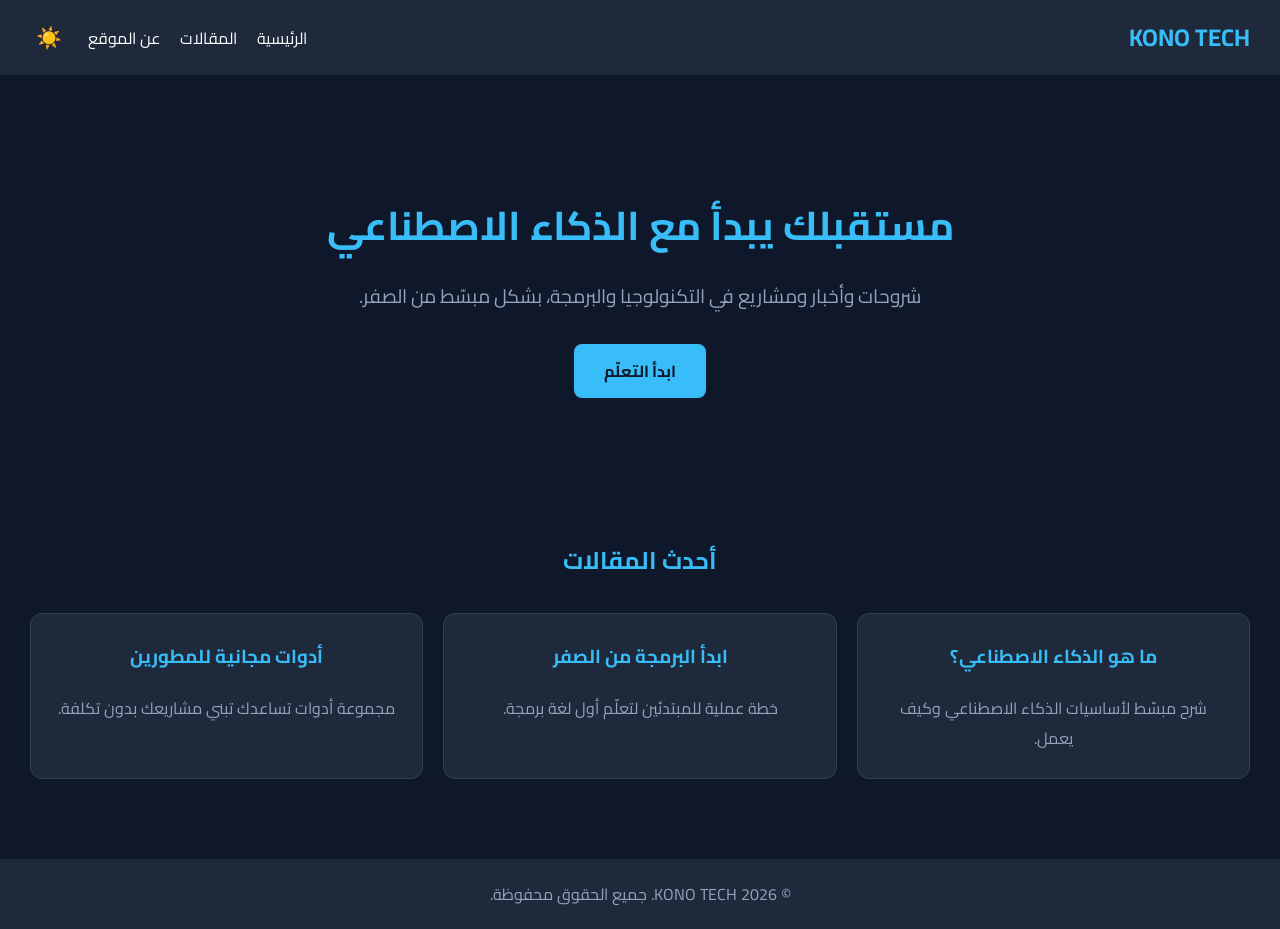
<file: index.html>
<!DOCTYPE html>
<html lang="ar" dir="rtl">
<head>
  <meta charset="UTF-8">
  <title>KONO TECH</title>
  <meta name="viewport" content="width=device-width, initial-scale=1.0">
  <link href="https://fonts.googleapis.com/css2?family=Cairo:wght@400;700&display=swap" rel="stylesheet">
  <link rel="icon" href="data:image/svg+xml,<svg xmlns=%22http://www.w3.org/2000/svg%22 viewBox=%220 0 100 100%22><text y=%22.9em%22 font-size=%2290%22>⚡</text></svg>">
  <link rel="stylesheet" href="style.css">
</head>
<body>
  <nav>
    <div class="nav-top">
      <h2>KONO TECH</h2>
      <button id="menuBtn" aria-label="القائمة">☰</button>
    </div>
    <ul id="navLinks">
      <li><a href="index.html">الرئيسية</a></li>
      <li><a href="articles.html">المقالات</a></li>
      <li><a href="about.html">عن الموقع</a></li>
      <li><button id="themeBtn">☀️</button></li>
    </ul>
  </nav>

  <section class="hero">
    <h1>مستقبلك يبدأ مع الذكاء الاصطناعي</h1>
    <p>شروحات وأخبار ومشاريع في التكنولوجيا والبرمجة، بشكل مبسّط من الصفر.</p>
    <a href="articles.html" class="btn">ابدأ التعلّم</a>
  </section>

  <section class="articles">
    <h2>أحدث المقالات</h2>
    <div class="cards">
      <div class="card">
        <h3>ما هو الذكاء الاصطناعي؟</h3>
        <p>شرح مبسّط لأساسيات الذكاء الاصطناعي وكيف يعمل.</p>
      </div>
      <div class="card">
        <h3>ابدأ البرمجة من الصفر</h3>
        <p>خطة عملية للمبتدئين لتعلّم أول لغة برمجة.</p>
      </div>
      <div class="card">
        <h3>أدوات مجانية للمطورين</h3>
        <p>مجموعة أدوات تساعدك تبني مشاريعك بدون تكلفة.</p>
      </div>
    </div>
  </section>

  <footer>
    <p>© 2026 KONO TECH. جميع الحقوق محفوظة.</p>
  </footer>

  <script src="script.js"></script>
</body>
        </html>
</file>
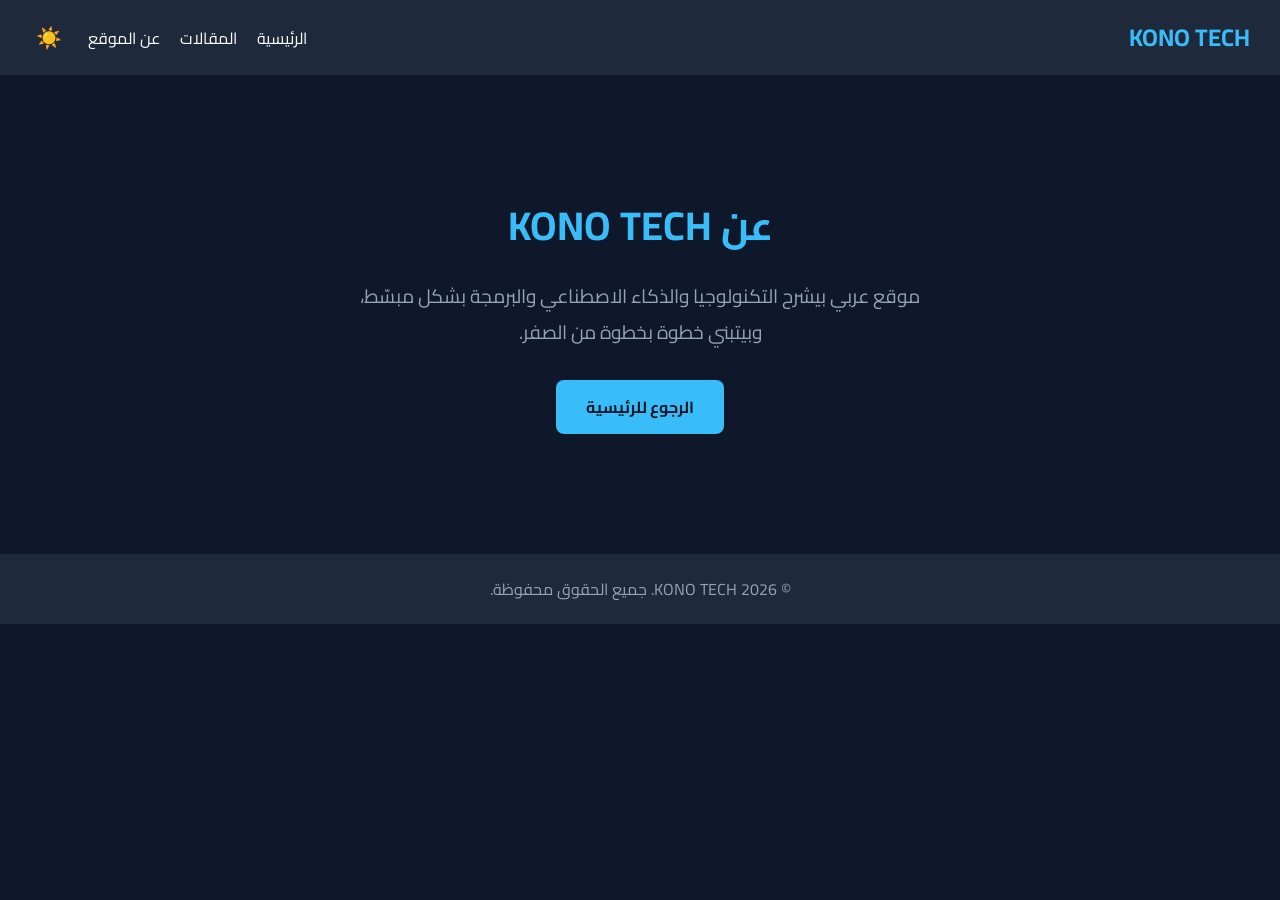
<file: about.html>
<!DOCTYPE html>
<html lang="ar" dir="rtl">
<head>
  <meta charset="UTF-8">
  <title>عن الموقع | KONO TECH</title>
  <meta name="viewport" content="width=device-width, initial-scale=1.0">
  <link href="https://fonts.googleapis.com/css2?family=Cairo:wght@400;700&display=swap" rel="stylesheet">
  <link rel="stylesheet" href="style.css">
    <link rel="icon" href="data:image/svg+xml,<svg xmlns=%22http://www.w3.org/2000/svg%22 viewBox=%220 0 100 100%22><text y=%22.9em%22 font-size=%2290%22>⚡</text></svg>">
</head>
<body>
  <nav>
    <div class="nav-top">
      <h2>KONO TECH</h2>
      <button id="menuBtn" aria-label="القائمة">☰</button>
    </div>
    <ul id="navLinks">
      <li><a href="index.html">الرئيسية</a></li>
      <li><a href="articles.html">المقالات</a></li>
      <li><a href="about.html">عن الموقع</a></li>
      <li><button id="themeBtn">☀️</button></li>
    </ul>
  </nav>

  <section class="hero">
    <h1>عن KONO TECH</h1>
    <p>موقع عربي بيشرح التكنولوجيا والذكاء الاصطناعي والبرمجة بشكل مبسّط، وبيتبني خطوة بخطوة من الصفر.</p>
    <a href="index.html" class="btn">الرجوع للرئيسية</a>
  </section>

  <footer>
    <p>© 2026 KONO TECH. جميع الحقوق محفوظة.</p>
  </footer>

  <script src="script.js"></script>
</body>
</html>
</file>
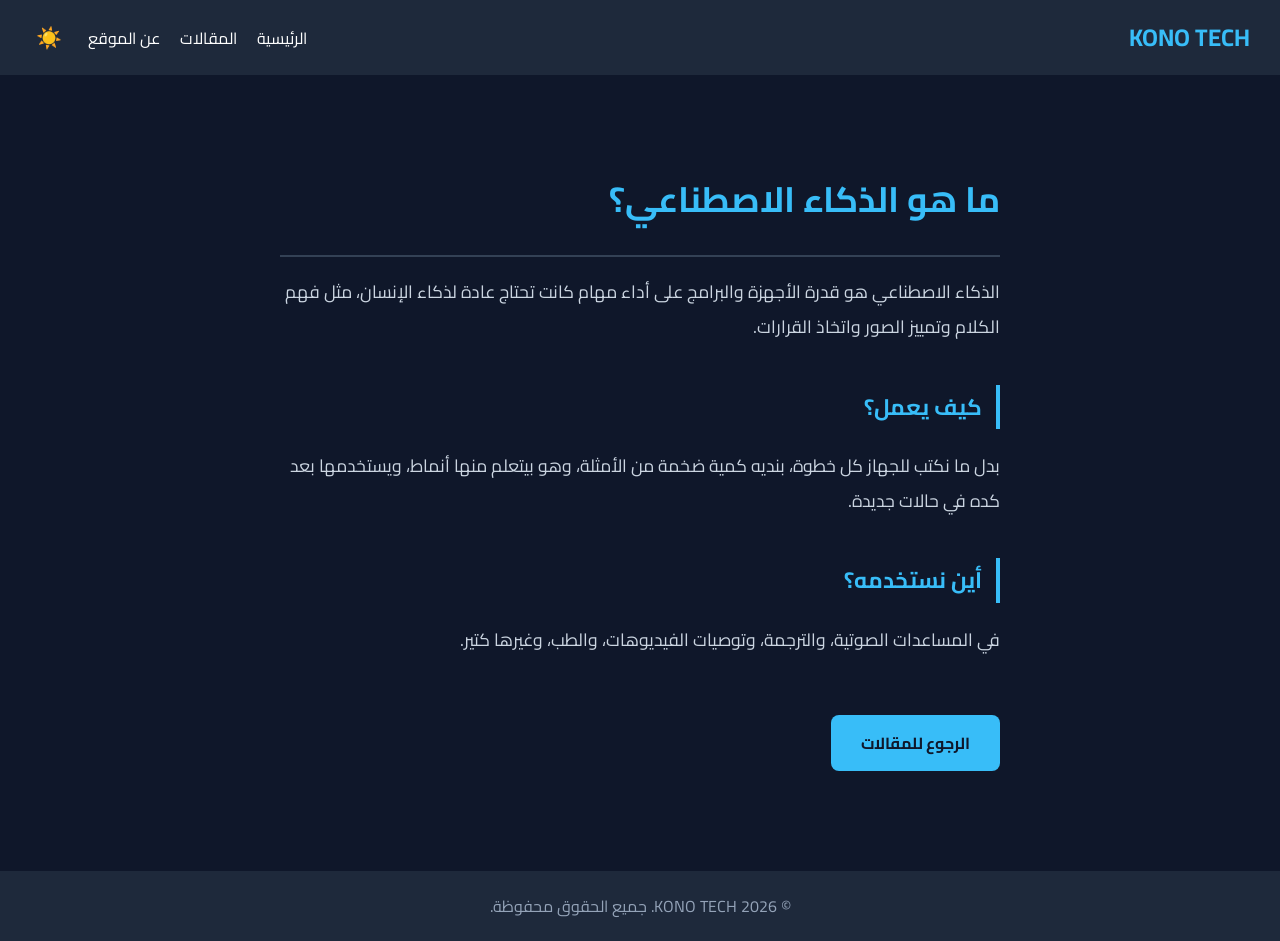
<file: article-ai.html>
<!DOCTYPE html>
<html lang="ar" dir="rtl">
<head>
  <meta charset="UTF-8">
  <title>ما هو الذكاء الاصطناعي؟ | KONO TECH</title>
  <meta name="viewport" content="width=device-width, initial-scale=1.0">
  <link href="https://fonts.googleapis.com/css2?family=Cairo:wght@400;700&display=swap" rel="stylesheet">
  <link rel="stylesheet" href="style.css">
  <link rel="icon" href="data:image/svg+xml,<svg xmlns=%22http://www.w3.org/2000/svg%22 viewBox=%220 0 100 100%22><text y=%22.9em%22 font-size=%2290%22>⚡</text></svg>">
</head>
<body>
  <nav>
    <div class="nav-top">
      <h2>KONO TECH</h2>
      <button id="menuBtn" aria-label="القائمة">☰</button>
    </div>
    <ul id="navLinks">
      <li><a href="index.html">الرئيسية</a></li>
      <li><a href="articles.html">المقالات</a></li>
      <li><a href="about.html">عن الموقع</a></li>
      <li><button id="themeBtn">☀️</button></li>
    </ul>
  </nav>

  <article class="post">
    <h1>ما هو الذكاء الاصطناعي؟</h1>
    <p>الذكاء الاصطناعي هو قدرة الأجهزة والبرامج على أداء مهام كانت تحتاج عادة لذكاء الإنسان، مثل فهم الكلام وتمييز الصور واتخاذ القرارات.</p>
    <h2>كيف يعمل؟</h2>
    <p>بدل ما نكتب للجهاز كل خطوة، بنديه كمية ضخمة من الأمثلة، وهو بيتعلم منها أنماط، ويستخدمها بعد كده في حالات جديدة.</p>
    <h2>أين نستخدمه؟</h2>
    <p>في المساعدات الصوتية، والترجمة، وتوصيات الفيديوهات، والطب، وغيرها كتير.</p>
    <a href="articles.html" class="btn">الرجوع للمقالات</a>
  </article>

  <footer>
    <p>© 2026 KONO TECH. جميع الحقوق محفوظة.</p>
  </footer>

  <script src="script.js"></script>
</body>
    </html>
</file>
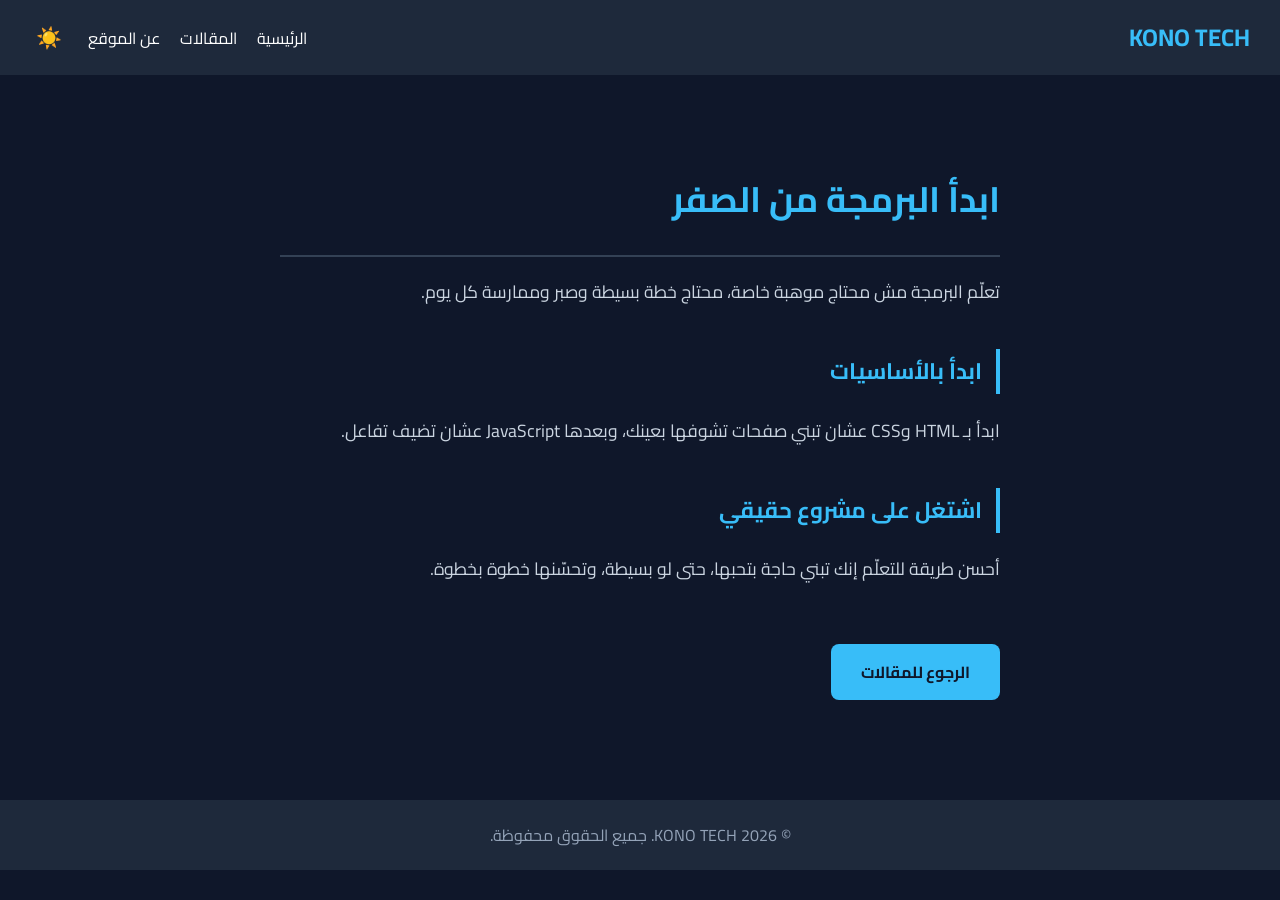
<file: article-coding.html>
<!DOCTYPE html>
<html lang="ar" dir="rtl">
<head>
  <meta charset="UTF-8">
  <title>ابدأ البرمجة من الصفر | KONO TECH</title>
  <meta name="viewport" content="width=device-width, initial-scale=1.0">
  <link href="https://fonts.googleapis.com/css2?family=Cairo:wght@400;700&display=swap" rel="stylesheet">
  <link rel="stylesheet" href="style.css">
  <link rel="icon" href="data:image/svg+xml,<svg xmlns=%22http://www.w3.org/2000/svg%22 viewBox=%220 0 100 100%22><text y=%22.9em%22 font-size=%2290%22>⚡</text></svg>">
</head>
<body>
  <nav>
    <div class="nav-top">
      <h2>KONO TECH</h2>
      <button id="menuBtn" aria-label="القائمة">☰</button>
    </div>
    <ul id="navLinks">
      <li><a href="index.html">الرئيسية</a></li>
      <li><a href="articles.html">المقالات</a></li>
      <li><a href="about.html">عن الموقع</a></li>
      <li><button id="themeBtn">☀️</button></li>
    </ul>
  </nav>

  <article class="post">
    <h1>ابدأ البرمجة من الصفر</h1>
    <p>تعلّم البرمجة مش محتاج موهبة خاصة، محتاج خطة بسيطة وصبر وممارسة كل يوم.</p>
    <h2>ابدأ بالأساسيات</h2>
    <p>ابدأ بـ HTML وCSS عشان تبني صفحات تشوفها بعينك، وبعدها JavaScript عشان تضيف تفاعل.</p>
    <h2>اشتغل على مشروع حقيقي</h2>
    <p>أحسن طريقة للتعلّم إنك تبني حاجة بتحبها، حتى لو بسيطة، وتحسّنها خطوة بخطوة.</p>
    <a href="articles.html" class="btn">الرجوع للمقالات</a>
  </article>

  <footer>
    <p>© 2026 KONO TECH. جميع الحقوق محفوظة.</p>
  </footer>

  <script src="script.js"></script>
</body>
  </html>
</file>
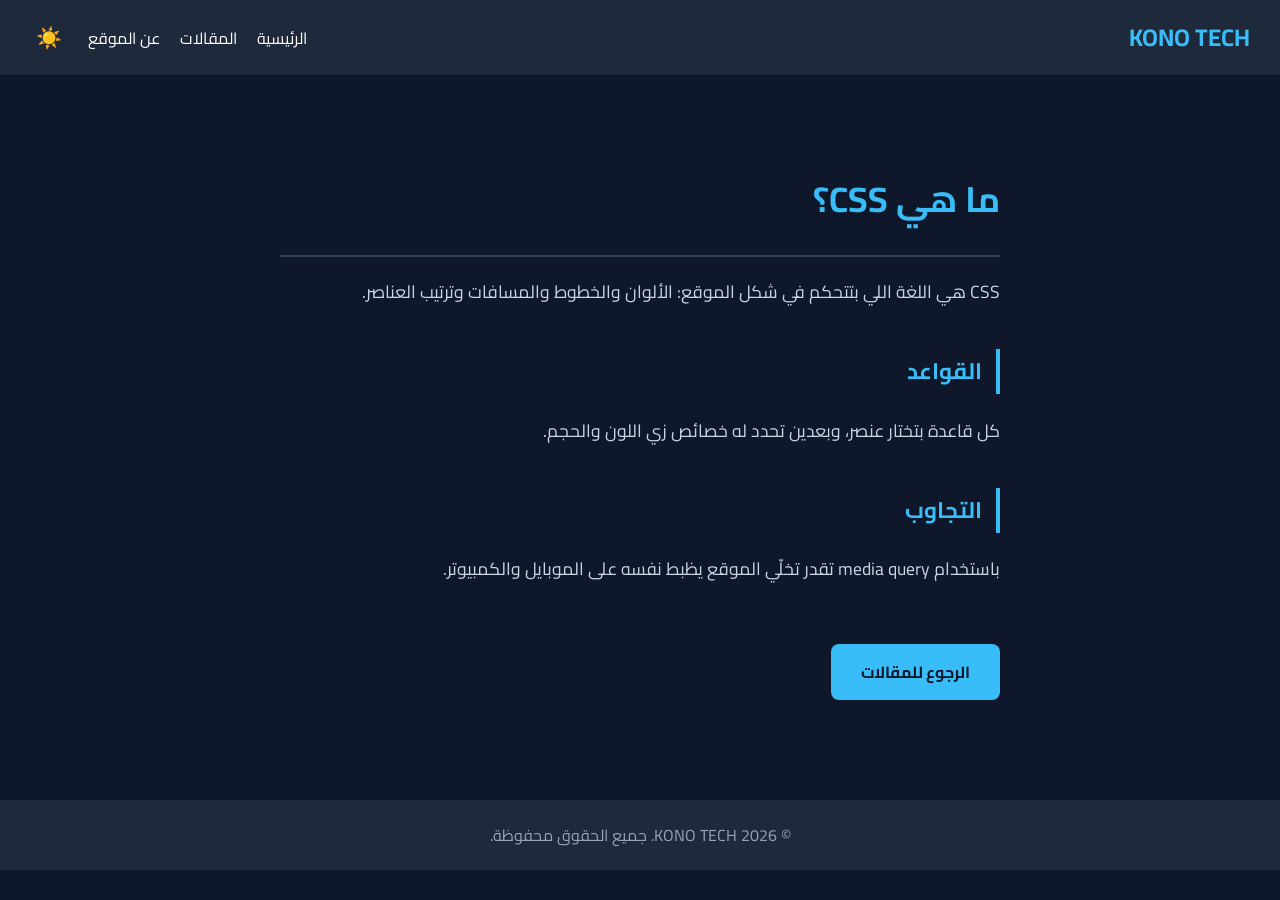
<file: article-css.html>
<!DOCTYPE html>
<html lang="ar" dir="rtl">
<head>
  <meta charset="UTF-8">
  <title>ما هي CSS؟ | KONO TECH</title>
  <meta name="viewport" content="width=device-width, initial-scale=1.0">
  <link href="https://fonts.googleapis.com/css2?family=Cairo:wght@400;700&display=swap" rel="stylesheet">
  <link rel="stylesheet" href="style.css">
  <link rel="icon" href="data:image/svg+xml,<svg xmlns=%22http://www.w3.org/2000/svg%22 viewBox=%220 0 100 100%22><text y=%22.9em%22 font-size=%2290%22>⚡</text></svg>">
</head>
<body>
  <nav>
    <div class="nav-top">
      <h2>KONO TECH</h2>
      <button id="menuBtn" aria-label="القائمة">☰</button>
    </div>
    <ul id="navLinks">
      <li><a href="index.html">الرئيسية</a></li>
      <li><a href="articles.html">المقالات</a></li>
      <li><a href="about.html">عن الموقع</a></li>
      <li><button id="themeBtn">☀️</button></li>
    </ul>
  </nav>

  <article class="post">
    <h1>ما هي CSS؟</h1>
    <p>CSS هي اللغة اللي بتتحكم في شكل الموقع: الألوان والخطوط والمسافات وترتيب العناصر.</p>
    <h2>القواعد</h2>
    <p>كل قاعدة بتختار عنصر، وبعدين تحدد له خصائص زي اللون والحجم.</p>
    <h2>التجاوب</h2>
    <p>باستخدام media query تقدر تخلّي الموقع يظبط نفسه على الموبايل والكمبيوتر.</p>
    <a href="articles.html" class="btn">الرجوع للمقالات</a>
  </article>

  <footer>
    <p>© 2026 KONO TECH. جميع الحقوق محفوظة.</p>
  </footer>

  <script src="script.js"></script>
</body>
                     </html>
</file>
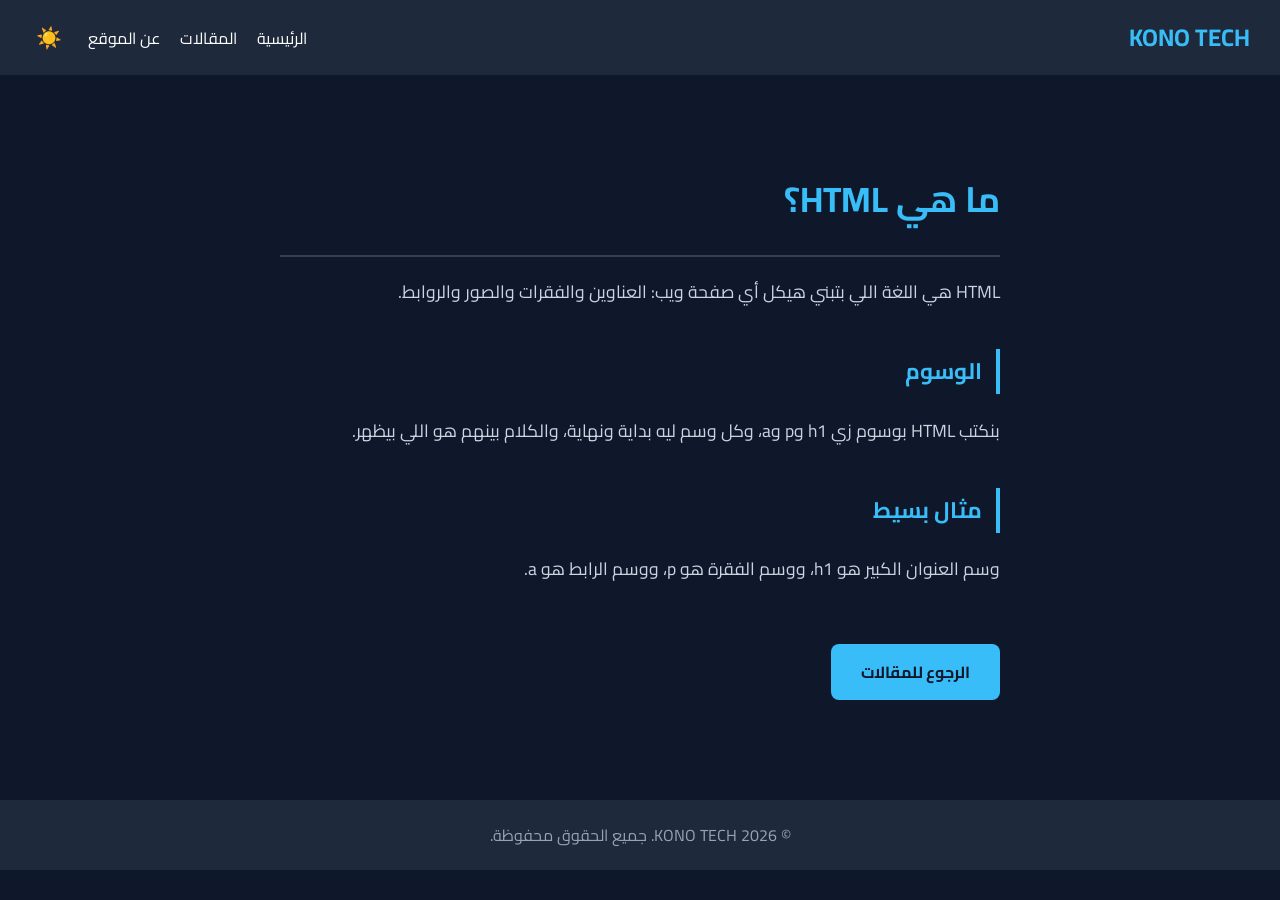
<file: article-html.html>
<!DOCTYPE html>
<html lang="ar" dir="rtl">
<head>
  <meta charset="UTF-8">
  <title>ما هي HTML؟ | KONO TECH</title>
  <meta name="viewport" content="width=device-width, initial-scale=1.0">
  <link href="https://fonts.googleapis.com/css2?family=Cairo:wght@400;700&display=swap" rel="stylesheet">
  <link rel="stylesheet" href="style.css">
  <link rel="icon" href="data:image/svg+xml,<svg xmlns=%22http://www.w3.org/2000/svg%22 viewBox=%220 0 100 100%22><text y=%22.9em%22 font-size=%2290%22>⚡</text></svg>">
</head>
<body>
  <nav>
    <div class="nav-top">
      <h2>KONO TECH</h2>
      <button id="menuBtn" aria-label="القائمة">☰</button>
    </div>
    <ul id="navLinks">
      <li><a href="index.html">الرئيسية</a></li>
      <li><a href="articles.html">المقالات</a></li>
      <li><a href="about.html">عن الموقع</a></li>
      <li><button id="themeBtn">☀️</button></li>
    </ul>
  </nav>

  <article class="post">
    <h1>ما هي HTML؟</h1>
    <p>HTML هي اللغة اللي بتبني هيكل أي صفحة ويب: العناوين والفقرات والصور والروابط.</p>
    <h2>الوسوم</h2>
    <p>بنكتب HTML بوسوم زي h1 وp وa، وكل وسم ليه بداية ونهاية، والكلام بينهم هو اللي بيظهر.</p>
    <h2>مثال بسيط</h2>
    <p>وسم العنوان الكبير هو h1، ووسم الفقرة هو p، ووسم الرابط هو a.</p>
    <a href="articles.html" class="btn">الرجوع للمقالات</a>
  </article>

  <footer>
    <p>© 2026 KONO TECH. جميع الحقوق محفوظة.</p>
  </footer>

  <script src="script.js"></script>
</body>
                                            </html>
</file>
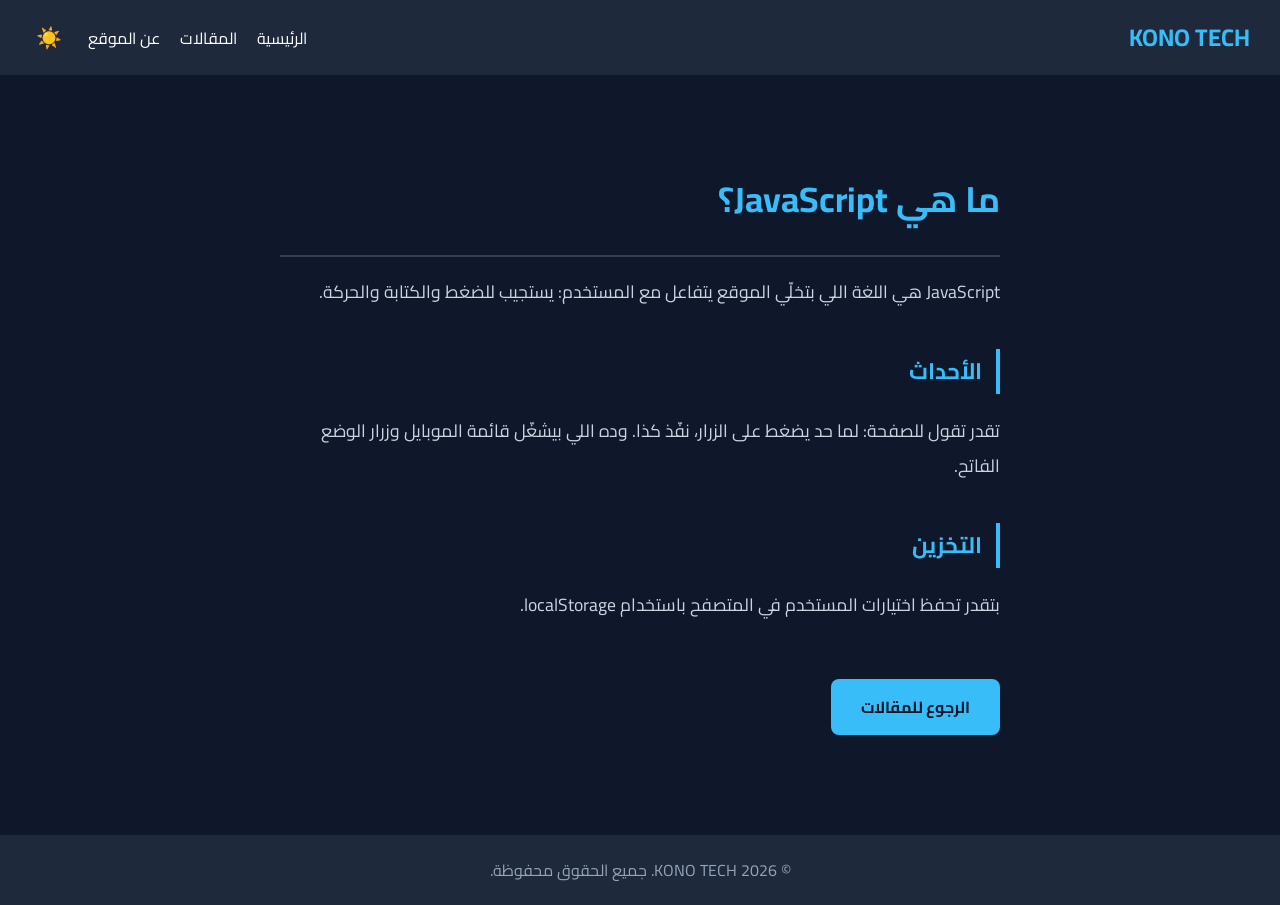
<file: article-js.html>
<!DOCTYPE html>
<html lang="ar" dir="rtl">
<head>
  <meta charset="UTF-8">
  <title>ما هي JavaScript؟ | KONO TECH</title>
  <meta name="viewport" content="width=device-width, initial-scale=1.0">
  <link href="https://fonts.googleapis.com/css2?family=Cairo:wght@400;700&display=swap" rel="stylesheet">
  <link rel="stylesheet" href="style.css">
  <link rel="icon" href="data:image/svg+xml,<svg xmlns=%22http://www.w3.org/2000/svg%22 viewBox=%220 0 100 100%22><text y=%22.9em%22 font-size=%2290%22>⚡</text></svg>">
</head>
<body>
  <nav>
    <div class="nav-top">
      <h2>KONO TECH</h2>
      <button id="menuBtn" aria-label="القائمة">☰</button>
    </div>
    <ul id="navLinks">
      <li><a href="index.html">الرئيسية</a></li>
      <li><a href="articles.html">المقالات</a></li>
      <li><a href="about.html">عن الموقع</a></li>
      <li><button id="themeBtn">☀️</button></li>
    </ul>
  </nav>

  <article class="post">
    <h1>ما هي JavaScript؟</h1>
    <p>JavaScript هي اللغة اللي بتخلّي الموقع يتفاعل مع المستخدم: يستجيب للضغط والكتابة والحركة.</p>
    <h2>الأحداث</h2>
    <p>تقدر تقول للصفحة: لما حد يضغط على الزرار، نفّذ كذا. وده اللي بيشغّل قائمة الموبايل وزرار الوضع الفاتح.</p>
    <h2>التخزين</h2>
    <p>بتقدر تحفظ اختيارات المستخدم في المتصفح باستخدام localStorage.</p>
    <a href="articles.html" class="btn">الرجوع للمقالات</a>
  </article>

  <footer>
    <p>© 2026 KONO TECH. جميع الحقوق محفوظة.</p>
  </footer>

  <script src="script.js"></script>
</body>
  </html>
</file>
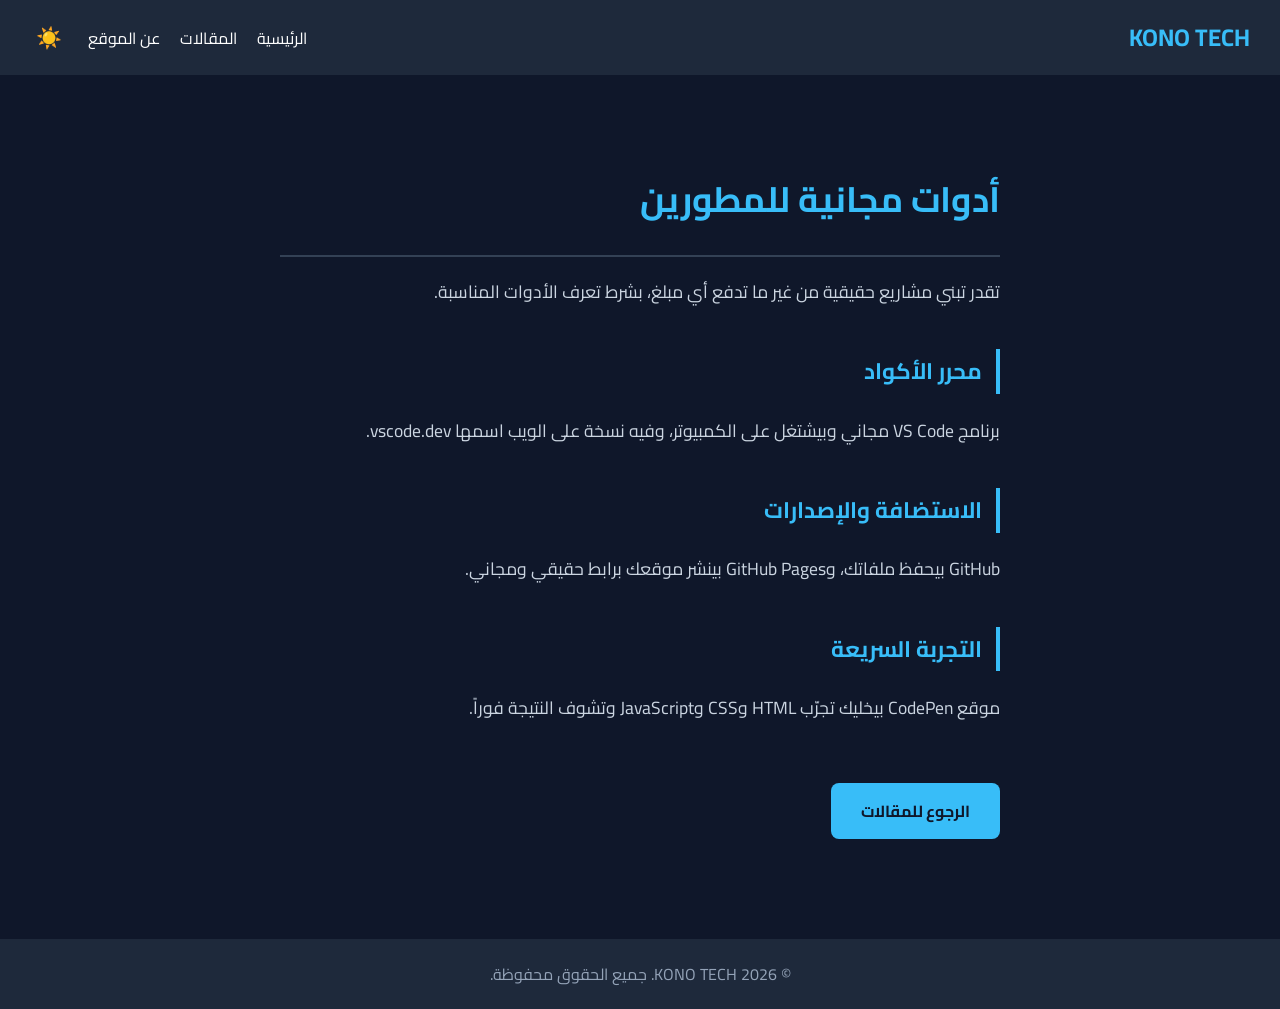
<file: article-tools.html>
<!DOCTYPE html>
<html lang="ar" dir="rtl">
<head>
  <meta charset="UTF-8">
  <title>أدوات مجانية للمطورين | KONO TECH</title>
  <meta name="viewport" content="width=device-width, initial-scale=1.0">
  <link href="https://fonts.googleapis.com/css2?family=Cairo:wght@400;700&display=swap" rel="stylesheet">
  <link rel="stylesheet" href="style.css">
  <link rel="icon" href="data:image/svg+xml,<svg xmlns=%22http://www.w3.org/2000/svg%22 viewBox=%220 0 100 100%22><text y=%22.9em%22 font-size=%2290%22>⚡</text></svg>">
</head>
<body>
  <nav>
    <div class="nav-top">
      <h2>KONO TECH</h2>
      <button id="menuBtn" aria-label="القائمة">☰</button>
    </div>
    <ul id="navLinks">
      <li><a href="index.html">الرئيسية</a></li>
      <li><a href="articles.html">المقالات</a></li>
      <li><a href="about.html">عن الموقع</a></li>
      <li><button id="themeBtn">☀️</button></li>
    </ul>
  </nav>

  <article class="post">
    <h1>أدوات مجانية للمطورين</h1>
    <p>تقدر تبني مشاريع حقيقية من غير ما تدفع أي مبلغ، بشرط تعرف الأدوات المناسبة.</p>
    <h2>محرر الأكواد</h2>
    <p>برنامج VS Code مجاني وبيشتغل على الكمبيوتر، وفيه نسخة على الويب اسمها vscode.dev.</p>
    <h2>الاستضافة والإصدارات</h2>
    <p>GitHub بيحفظ ملفاتك، وGitHub Pages بينشر موقعك برابط حقيقي ومجاني.</p>
    <h2>التجربة السريعة</h2>
    <p>موقع CodePen بيخليك تجرّب HTML وCSS وJavaScript وتشوف النتيجة فوراً.</p>
    <a href="articles.html" class="btn">الرجوع للمقالات</a>
  </article>

  <footer>
    <p>© 2026 KONO TECH. جميع الحقوق محفوظة.</p>
  </footer>

  <script src="script.js"></script>
</body>
                                         </html>
</file>
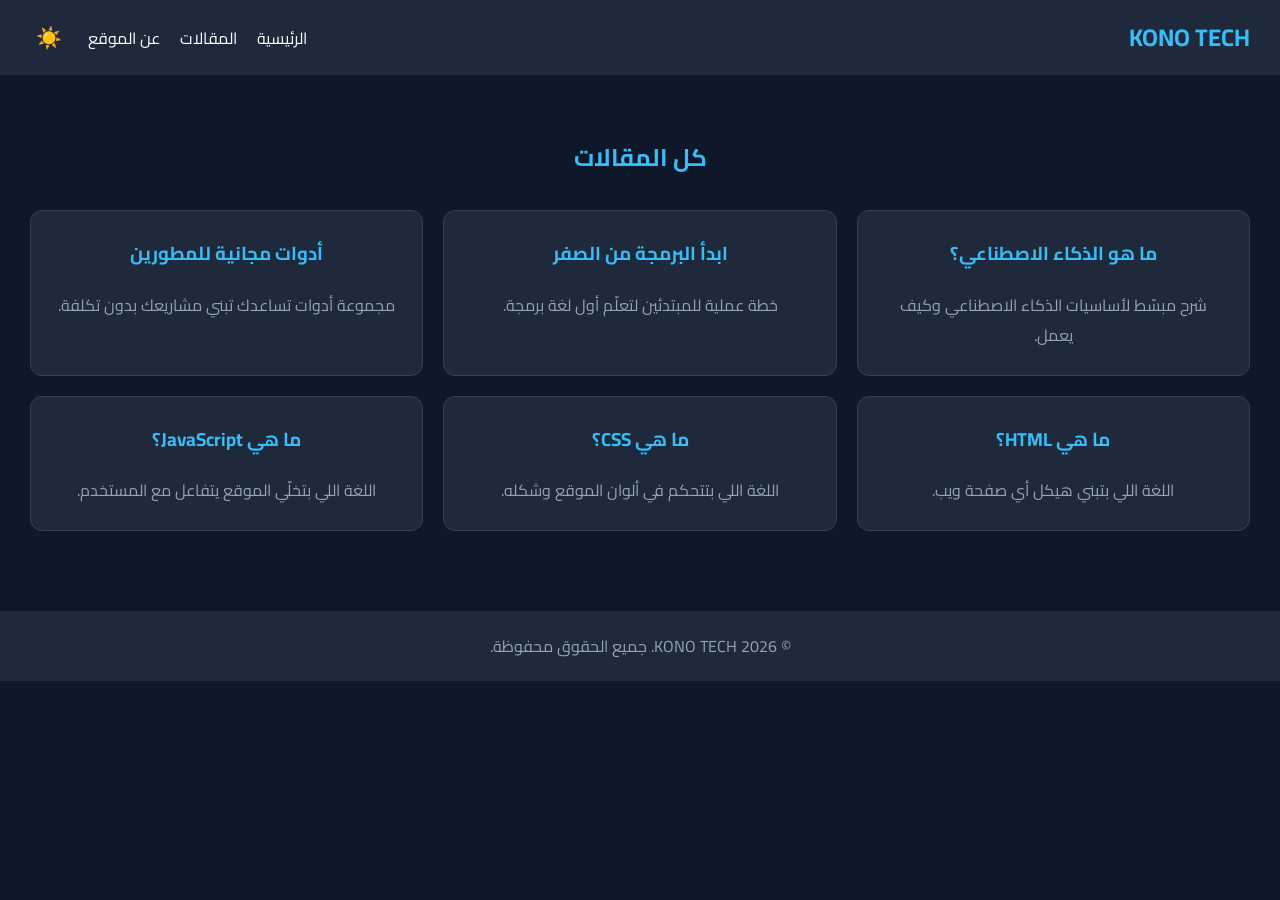
<file: articles.html>
<!DOCTYPE html>
<html lang="ar" dir="rtl">
<head>
  <meta charset="UTF-8">
  <title>المقالات | KONO TECH</title>
  <meta name="viewport" content="width=device-width, initial-scale=1.0">
  <link href="https://fonts.googleapis.com/css2?family=Cairo:wght@400;700&display=swap" rel="stylesheet">
  <link rel="stylesheet" href="style.css">
  <link rel="icon" href="data:image/svg+xml,<svg xmlns=%22http://www.w3.org/2000/svg%22 viewBox=%220 0 100 100%22><text y=%22.9em%22 font-size=%2290%22>⚡</text></svg>">
</head>
<body>
  <nav>
    <div class="nav-top">
      <h2>KONO TECH</h2>
      <button id="menuBtn" aria-label="القائمة">☰</button>
    </div>
    <ul id="navLinks">
      <li><a href="index.html">الرئيسية</a></li>
      <li><a href="articles.html">المقالات</a></li>
      <li><a href="about.html">عن الموقع</a></li>
      <li><button id="themeBtn">☀️</button></li>
    </ul>
  </nav>

  <section class="articles">
    <h2>كل المقالات</h2>
    <div class="cards">
      <a href="article-ai.html" class="card">
        <h3>ما هو الذكاء الاصطناعي؟</h3>
        <p>شرح مبسّط لأساسيات الذكاء الاصطناعي وكيف يعمل.</p>
      </a>
      <a href="article-coding.html" class="card">
        <h3>ابدأ البرمجة من الصفر</h3>
        <p>خطة عملية للمبتدئين لتعلّم أول لغة برمجة.</p>
      </a>
      <a href="article-tools.html" class="card">
        <h3>أدوات مجانية للمطورين</h3>
        <p>مجموعة أدوات تساعدك تبني مشاريعك بدون تكلفة.</p>
      </a>
      <a href="article-html.html" class="card">
        <h3>ما هي HTML؟</h3>
        <p>اللغة اللي بتبني هيكل أي صفحة ويب.</p>
      </a>
      <a href="article-css.html" class="card">
        <h3>ما هي CSS؟</h3>
        <p>اللغة اللي بتتحكم في ألوان الموقع وشكله.</p>
      </a>
      <a href="article-js.html" class="card">
        <h3>ما هي JavaScript؟</h3>
        <p>اللغة اللي بتخلّي الموقع يتفاعل مع المستخدم.</p>
      </a>
    </div>
  </section>

  <footer>
    <p>© 2026 KONO TECH. جميع الحقوق محفوظة.</p>
  </footer>

  <script src="script.js"></script>
</body>
  </html>
</file>
<file: style.css>
body {
  background-color: #0f172a;
  color: white;
    font-family: 'Cairo', Arial, sans-serif;
  text-align: center;
  margin: 0;
}

h1 {
  color: #38bdf8;
}

nav {
  display: flex;
  justify-content: space-between;
  align-items: center;
  padding: 15px 30px;
  background-color: #1e293b;
}

nav h2 {
  color: #38bdf8;
  margin: 0;
}

nav ul {
  display: flex;
  gap: 20px;
  list-style: none;
  margin: 0;
  padding: 0;
  align-items: center;
}

nav a {
  color: white;
  text-decoration: none;
}

nav a:hover {
  color: #38bdf8;
}

#menuBtn {
  display: none;
  background: none;
  border: none;
  color: white;
  font-size: 1.6rem;
  cursor: pointer;
}

.hero {
  padding: 80px 20px;
  text-align: center;
}

.hero h1 {
  font-size: 2.5rem;
  margin-bottom: 15px;
}

.hero p {
  color: #94a3b8;
  font-size: 1.2rem;
  max-width: 600px;
  margin: 0 auto 30px;
}

.btn {
  display: inline-block;
  background-color: #38bdf8;
  color: #0f172a;
  padding: 12px 30px;
  border-radius: 8px;
  font-weight: bold;
  text-decoration: none;
}

.btn:hover {
  background-color: #7dd3fc;
}

.articles {
  padding: 40px 30px;
}

.articles h2 {
  color: #38bdf8;
  margin-bottom: 30px;
}

.cards {
  display: grid;
  grid-template-columns: repeat(3, 1fr);
  gap: 20px;
}

.card {
  background-color: #1e293b;
  padding: 25px;
  border-radius: 12px;
  border: 1px solid #334155;
}

.card h3 {
  color: #38bdf8;
  margin-top: 0;
}

.card p {
  color: #94a3b8;
  margin-bottom: 0;
}

.card:hover {
  border-color: #38bdf8;
}

footer {
  background-color: #1e293b;
  padding: 20px;
  margin-top: 40px;
  text-align: center;
}

footer p {
  color: #94a3b8;
  margin: 0;
}

#themeBtn {
  background: none;
  border: none;
  font-size: 1.3rem;
  cursor: pointer;
}

body.light {
  background-color: #f1f5f9;
  color: #0f172a;
}

body.light nav,
body.light footer,
body.light .card {
  background-color: #e2e8f0;
}

body.light .hero p,
body.light .card p,
body.light footer p {
  color: #475569;
}

body.light #menuBtn,
body.light nav a {
  color: #0f172a;
}

@media (max-width: 768px) {
  nav {
    flex-direction: column;
    align-items: stretch;
  }

  .nav-top {
    display: flex;
    justify-content: space-between;
    align-items: center;
  }

  #menuBtn {
    display: block;
  }

  nav ul {
    display: none;
    flex-direction: column;
    gap: 15px;
    padding-top: 15px;
  }

  nav ul.open {
    display: flex;
  }

  .hero {
    padding: 50px 20px;
  }

  .hero h1 {
    font-size: 1.8rem;
  }

  .cards {
    grid-template-columns: 1fr;
  }
}

button {
  font-family: inherit;
}


a.card {
  display: block;
  color: inherit;
  text-decoration: none;
}  
.post {
  max-width: 720px;
  margin: 0 auto;
  padding: 60px 24px;
  text-align: right;
  line-height: 2;
}

.post h1 {
  font-size: 2.2rem;
  margin-bottom: 10px;
  padding-bottom: 20px;
  border-bottom: 2px solid #334155;
}

.post h2 {
  color: #38bdf8;
  font-size: 1.4rem;
  margin-top: 40px;
  padding-right: 14px;
  border-right: 4px solid #38bdf8;
}

.post p {
  color: #cbd5e1;
  font-size: 1.1rem;
}

.post .btn {
  margin-top: 40px;
}

body.light .post h1 {
  border-bottom-color: #cbd5e1;
}

body.light .post p {
  color: #334155;
}
</file>
